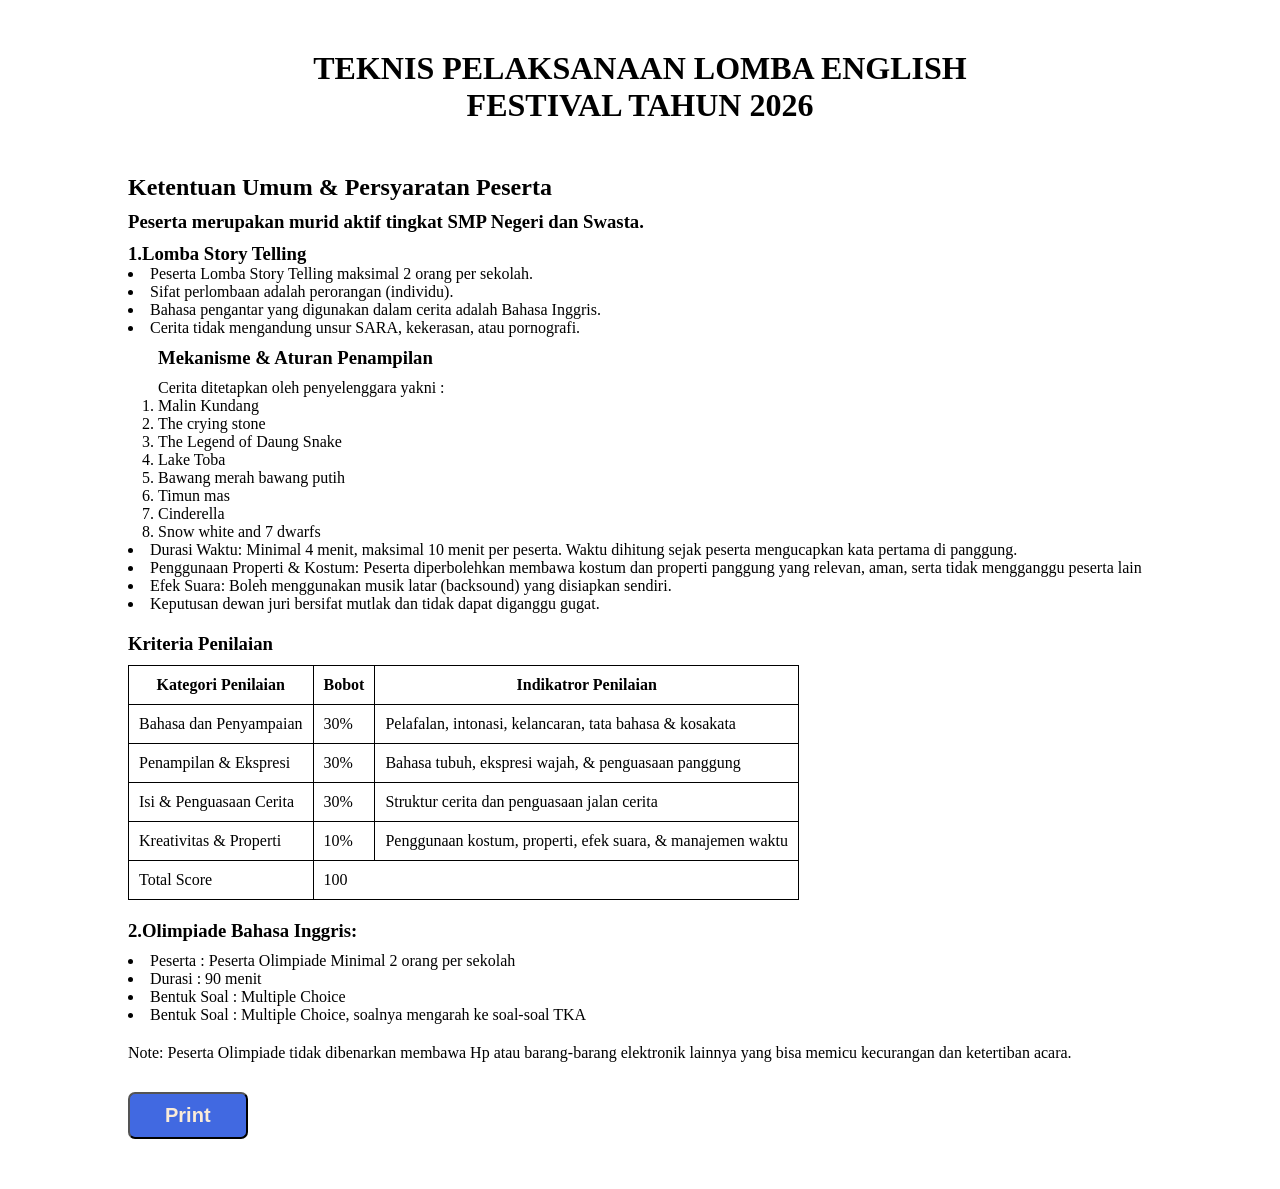
<file: juknis.html>
<!doctype html>
<html lang="en">
  <head>
    <meta charset="UTF-8" />
    <meta name="viewport" content="width=device-width, initial-scale=1.0" />
    <title>Juknis English Festival</title>
    <style>
      * {
        padding: 0;
        margin: 0;
      }

      .container {
        width: 80%;
        margin: 50px auto;
        box-sizing: border-box;
      }

      h1 {
        text-align: center;
        margin: 50px auto;
        width: 60%;
      }

      button {
        padding: 10px 35px;
        border-radius: 7px;
        font-weight: bold;
        background-color: royalblue;
        color: antiquewhite;
        margin-top: 30px;
        font-size: 20px;
      }

      .indent {
        margin-left: 30px;
      }

      .table {
        border-collapse: collapse;
      }

      .table th,
      .table td {
        border: 1px solid black;
        padding: 10px;
      }

      @media print {
        .no-print {
          display: none;
        }
      }

      @media (max-width: 578px) {
        body {
          font-size: 80%;
        }
        h1 {
          width: 100%;
        }
      }
    </style>
  </head>
  <body>
    <h1>TEKNIS PELAKSANAAN LOMBA ENGLISH FESTIVAL TAHUN 2026</h1>

    <div class="container">
      <h2 style="margin-bottom: 10px">Ketentuan Umum & Persyaratan Peserta</h2>
      <h3 style="margin-bottom: 10px">Peserta merupakan murid aktif tingkat SMP Negeri dan Swasta.</h3>
      <h3>1.Lomba Story Telling</h3>
      <li>Peserta Lomba Story Telling maksimal 2 orang per sekolah.</li>
      <li>Sifat perlombaan adalah perorangan (individu).</li>
      <li>Bahasa pengantar yang digunakan dalam cerita adalah Bahasa Inggris.</li>
      <li>Cerita tidak mengandung unsur SARA, kekerasan, atau pornografi.</li>
      <div class="indent">
        <h3 style="margin: 10px 0px">Mekanisme & Aturan Penampilan</h3>
        <ol>
          Cerita ditetapkan oleh penyelenggara yakni :
          <li>Malin Kundang</li>
          <li>The crying stone</li>
          <li>The Legend of Daung Snake</li>
          <li>Lake Toba</li>
          <li>Bawang merah bawang putih</li>
          <li>Timun mas</li>
          <li>Cinderella</li>
          <li>Snow white and 7 dwarfs</li>
        </ol>
      </div>

      <li>Durasi Waktu: Minimal 4 menit, maksimal 10 menit per peserta. Waktu dihitung sejak peserta mengucapkan kata pertama di panggung.</li>
      <li>Penggunaan Properti & Kostum: Peserta diperbolehkan membawa kostum dan properti panggung yang relevan, aman, serta tidak mengganggu peserta lain</li>
      <li>Efek Suara: Boleh menggunakan musik latar (backsound) yang disiapkan sendiri.</li>
      <li>Keputusan dewan juri bersifat mutlak dan tidak dapat diganggu gugat.</li>

      <h3 style="margin-top: 20px; margin-bottom: 10px">Kriteria Penilaian</h3>

      <table class="table">
        <thead>
          <tr>
            <th>Kategori Penilaian</th>
            <th>Bobot</th>
            <th>Indikatror Penilaian</th>
          </tr>
        </thead>
        <tbody>
          <tr>
            <td>Bahasa dan Penyampaian</td>
            <td>30%</td>
            <td>Pelafalan, intonasi, kelancaran, tata bahasa & kosakata</td>
          </tr>
          <tr>
            <td>Penampilan & Ekspresi</td>
            <td>30%</td>
            <td>Bahasa tubuh, ekspresi wajah, & penguasaan panggung</td>
          </tr>
          <tr>
            <td>Isi & Penguasaan Cerita</td>
            <td>30%</td>
            <td>Struktur cerita dan penguasaan jalan cerita</td>
          </tr>
          <tr>
            <td>Kreativitas & Properti</td>
            <td>10%</td>
            <td>Penggunaan kostum, properti, efek suara, & manajemen waktu</td>
          </tr>
          <tr>
            <td>Total Score</td>
            <td colspan="2">100</td>
          </tr>
        </tbody>
      </table>
      <h3 style="margin-top: 20px; margin-bottom: 10px">2.Olimpiade Bahasa Inggris:</h3>
      <li>Peserta : Peserta Olimpiade Minimal 2 orang per sekolah</li>
      <li>Durasi : 90 menit</li>
      <li>Bentuk Soal : Multiple Choice</li>
      <li>Bentuk Soal : Multiple Choice, soalnya mengarah ke soal-soal TKA</li>

      <p style="margin-top: 20px">Note: Peserta Olimpiade tidak dibenarkan membawa Hp atau barang-barang elektronik lainnya yang bisa memicu kecurangan dan ketertiban acara.</p>

      <button class="no-print" onclick="window.print()">Print</button>
    </div>
  </body>
</html>
</file>
